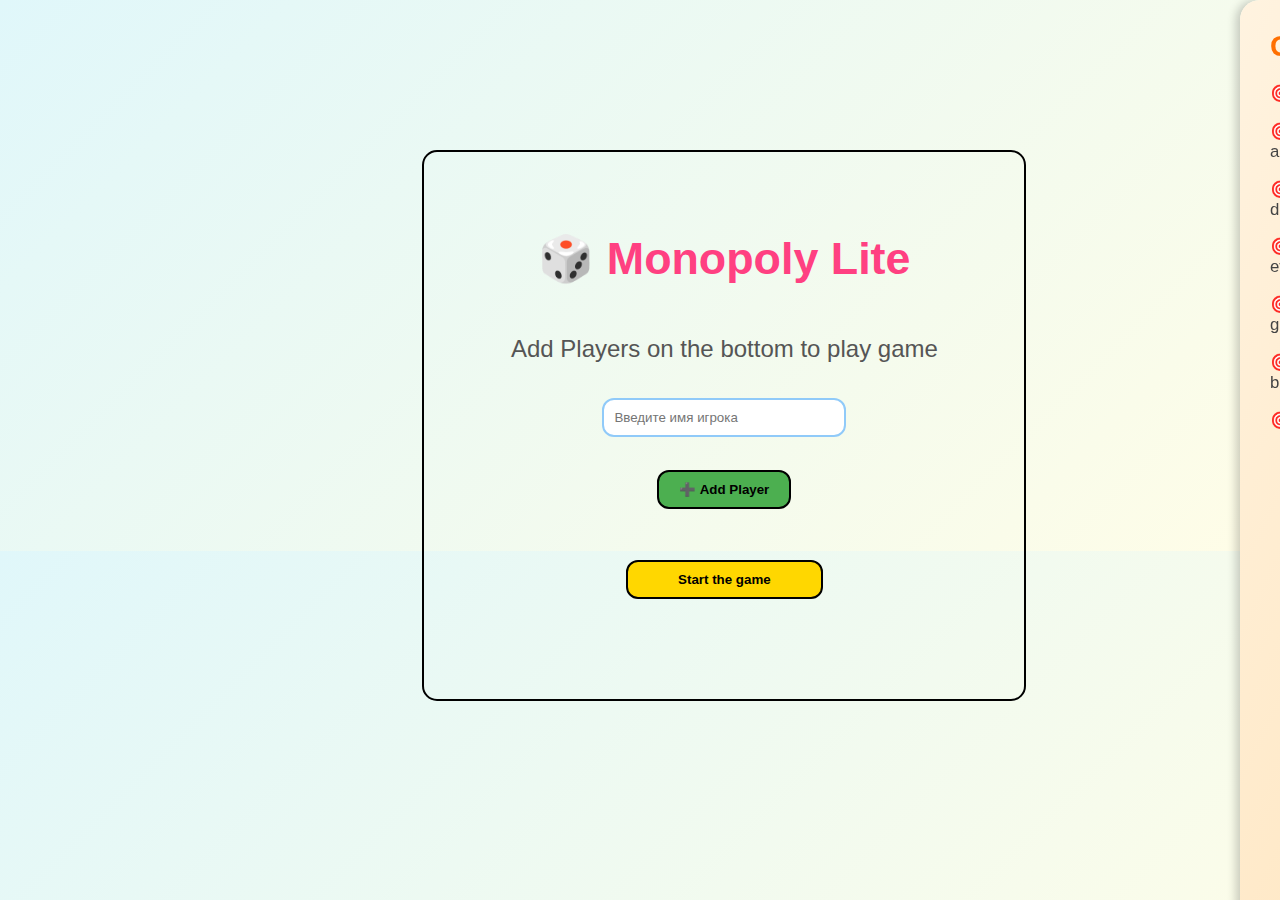
<file: index.html>
<!DOCTYPE html>
<html lang="en">
<head>
  <meta charset="UTF-8">
  <title>Monopoly Lite — Регистрация</title>
  <link rel="stylesheet" href="css/style.css">
</head>
<body>
  <div class="container">
    <h1 class="clickable-title" onclick="toggleInstructions()">🎲 Monopoly Lite</h1>
    <h2>Add Players on the bottom to play game</h2>

    <input class="button-2" type="text" id="playerNameInput" placeholder="Введите имя игрока" />
    <br />
    <button class="button-1" onclick="addPlayer()">➕ Add Player</button>

    <ul id="playerList"></ul>

    <button class="button-3" onclick="startGame()"> Start the game</button>
  </div>

    <div id="instructionPanel" class="instruction-panel">
    <button class="close-btn" onclick="toggleInstructions()">✖</button>
    <h3>Game Rules</h3>
    <p>Add 1 to 6 players by entering their names.</p>
    <p>After clicking "Start the game", each player will answer a question.</p>
    <p>Only with the correct answer can a player roll the dice and move forward.</p>
    <p>Players can buy tiles, pay rent, and land on events.</p>
    <p>The player with the most capital at the end of the game wins!</p>
    <p>Questions cover: math, physics, chemistry, biology, geography, and history.</p>
    <p>Good luck in Monopoly Lite! </p>
    </div>

<script src="js/script.js">
</script>
</body>
</html>
</file>
<file: css/style.css>
body {
    margin: 0;
    font-family: 'Segoe UI', Tahoma, Geneva, Verdana, sans-serif;
    background: linear-gradient(135deg, #e0f7fa, #fffde7);
}

.container {
    position: relative;
    top: 150px;
    left: 33%;
    display: flex;
    flex-direction: column;
    align-items: center;
    border: 2px solid black;
    max-width: 500px;
    padding: 50px;
    border-radius: 15px;
    padding-bottom: 100px;
}

h1.clickable-title {
    font-size: 2.8em;
    color: #ff4081;
    cursor: pointer;
    transition: color 0.3s;
}

h1.clickable-title:hover {
    color: #e91e63;
}


h2 {
    font-weight: normal;
    color: #555;
}

.button-1, .button-2, .button-3 {
    margin-top: 15px;
    padding: 10px 20px;
    border-radius: 12px;
    border: none;
    cursor: pointer;
    transition: 0.3s;
}

.button-1 {
    background-color: #4caf50;
    color: black;
    font-weight: bold;
    border: 2px solid black;
}

.button-1:hover {
    color: white;
    background-color: turquoise;
}

.button-2 {
    padding: 10px;
    border: 2px solid #90caf9;
    border-radius: 12px;
    width: 220px;
}

.button-3 {
    background-color: gold;
    color: black;
    font-weight: bold;
    border: 2px solid black;
    padding-left: 50px;
    padding-right: 50px;
}

.button-3:hover {
    color: white;
    background-color: turquoise;
}

ul#playerList {
    list-style: none;
    padding: 0;
    margin-top: 20px;
}

ul#playerList li {
    font-size: 1.1rem;
    margin: 5px 0;
    color: #333;
}


.instruction-panel {
    position: fixed;
    top: 0;
    right: -420px;
    width: 400px;
    height: 100%;
    background: linear-gradient(to bottom right, #fff3e0, #ffe0b2);
    box-shadow: -4px 0 10px rgba(0,0,0,0.2);
    padding: 30px;
    transition: right 0.4s ease;
    z-index: 999;
    overflow-y: auto;
    border-top-left-radius: 20px;
    border-bottom-left-radius: 20px;
}

.instruction-panel.open {
    right: 0;
}

.instruction-panel h3 {
    margin-top: 0;
    font-size: 1.8em;
    color: #ff6f00;
    margin-bottom: 20px;
}

.instruction-panel p {
    font-size: 1.05em;
    margin-bottom: 15px;
    color: #444;
}

.instruction-panel p::before {
    content: "🎯 ";
}

.close-btn {
    background-color: #f44336;
    color: white;
    border: none;
    padding: 8px 14px;
    border-radius: 10px;
    cursor: pointer;
    font-weight: bold;
    float: right;
    transition: 0.3s;
}

.close-btn:hover {
    background-color: #d32f2f;
}
</file>
